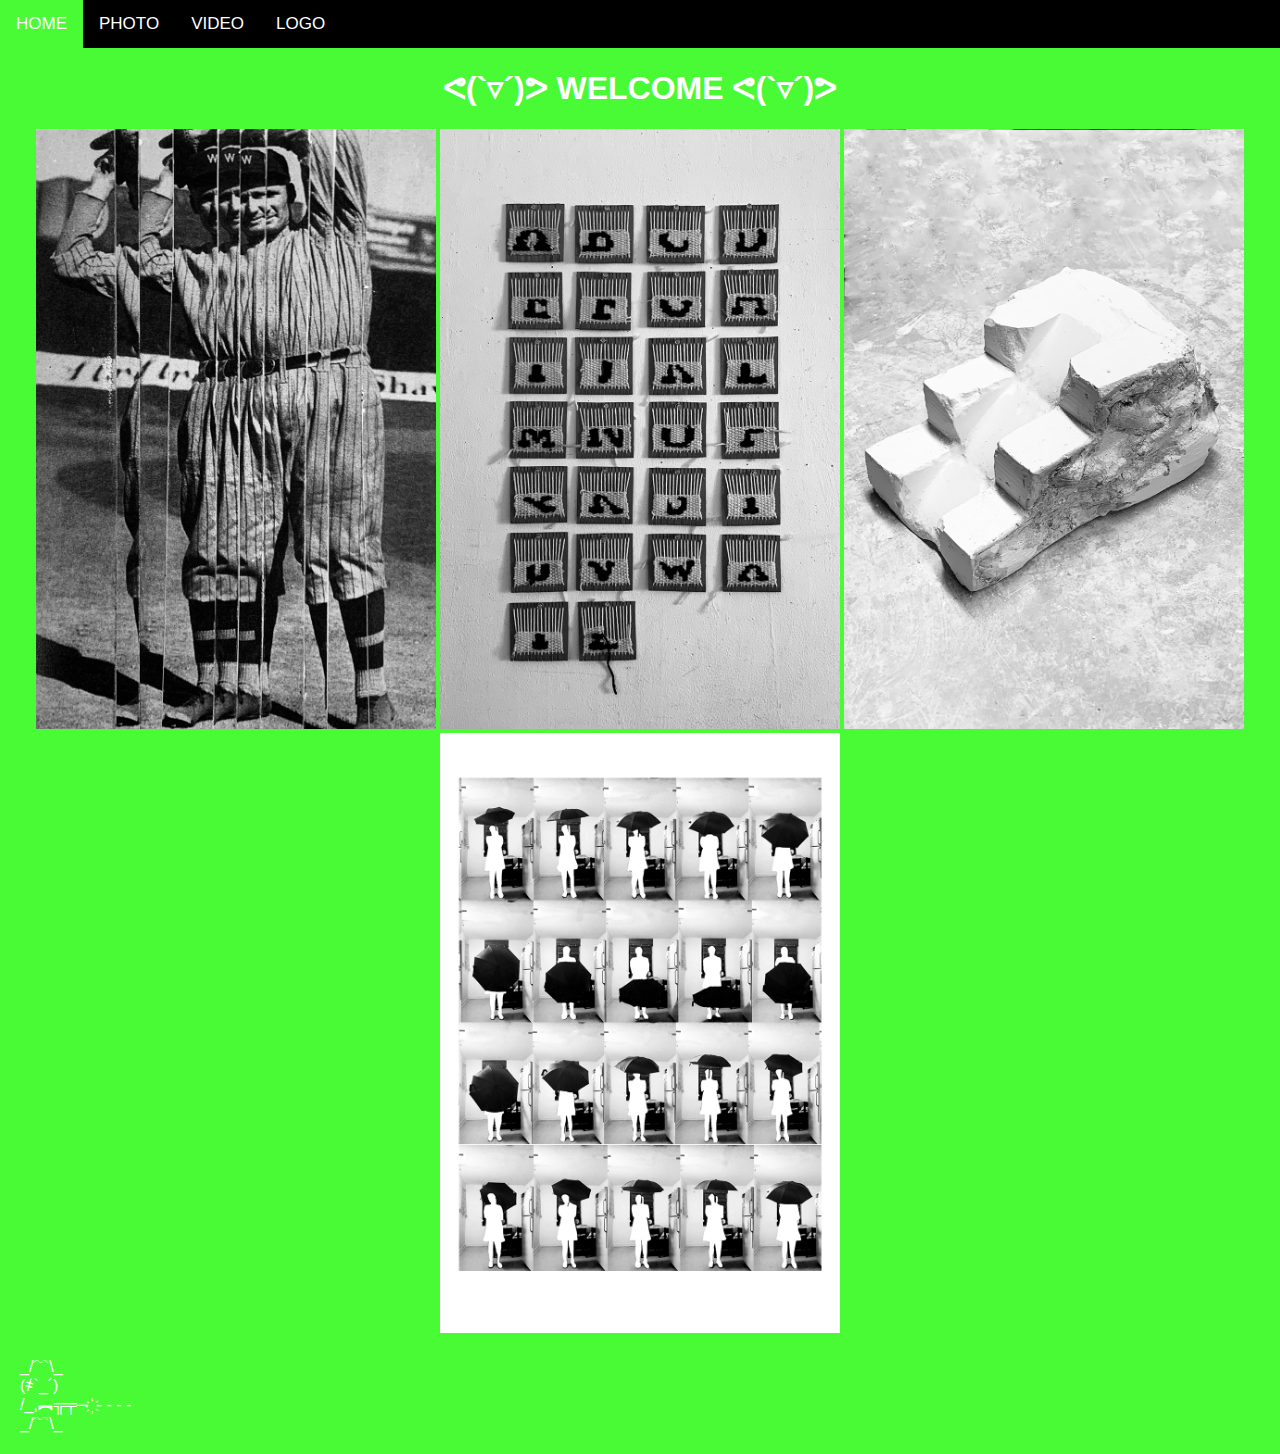
<file: index.html>
<!DOCTYPE html>
<html>
    
    <head>
         <meta charset="UTF-8">
    <meta name="viewport" content="width=device-width, initial-scale=1.0">
        
    <meta http-equiv="X-UA-Compatible" content="ie=edge">
   
                                           
       <title>Amanda's Site </title>
      	
<link rel= "shortcut icon" type="image/png" sizes="32x32" href="image/FAVICONN.png"/>

       
        <link rel="stylesheet" type="text/css" href="main.css">
        
        
    
    
        
        <body style="background-color:#49fb35;">  </body>
        
    </head>
  
    <body>
        
    
    
<div class="topnav">
  <a class="active" href="index.html">HOME</a>
  <a href="photo.html">PHOTO</a>
  <a href="video.html">VIDEO</a>
  <a href="logo.html">LOGO</a>
</div>

        <H1> ᕙ(`▿´)ᕗ WELCOME ᕙ(`▿´)ᕗ</H1>
    
       
        
        

        <div class="box">
    <img src="image/P10.jpg" alt="man" width="400" height="600">
  <img src="image/P15.jpg" alt="man" width="400" height="600">
  <img src="image/P16.jpg" alt="man" width="400" height="600">
 <img src="image/P12.jpg" alt="man" width="400" height="600">
              
        </div>
        <p class= "small">
    
_/﹋\_     <br>
(҂`_´)  <br>
            /_,︻╦╤─ ҉ - - - -<br>
_/﹋\_ 
        
        
        </p>
            
    </body>
</html>
</file>
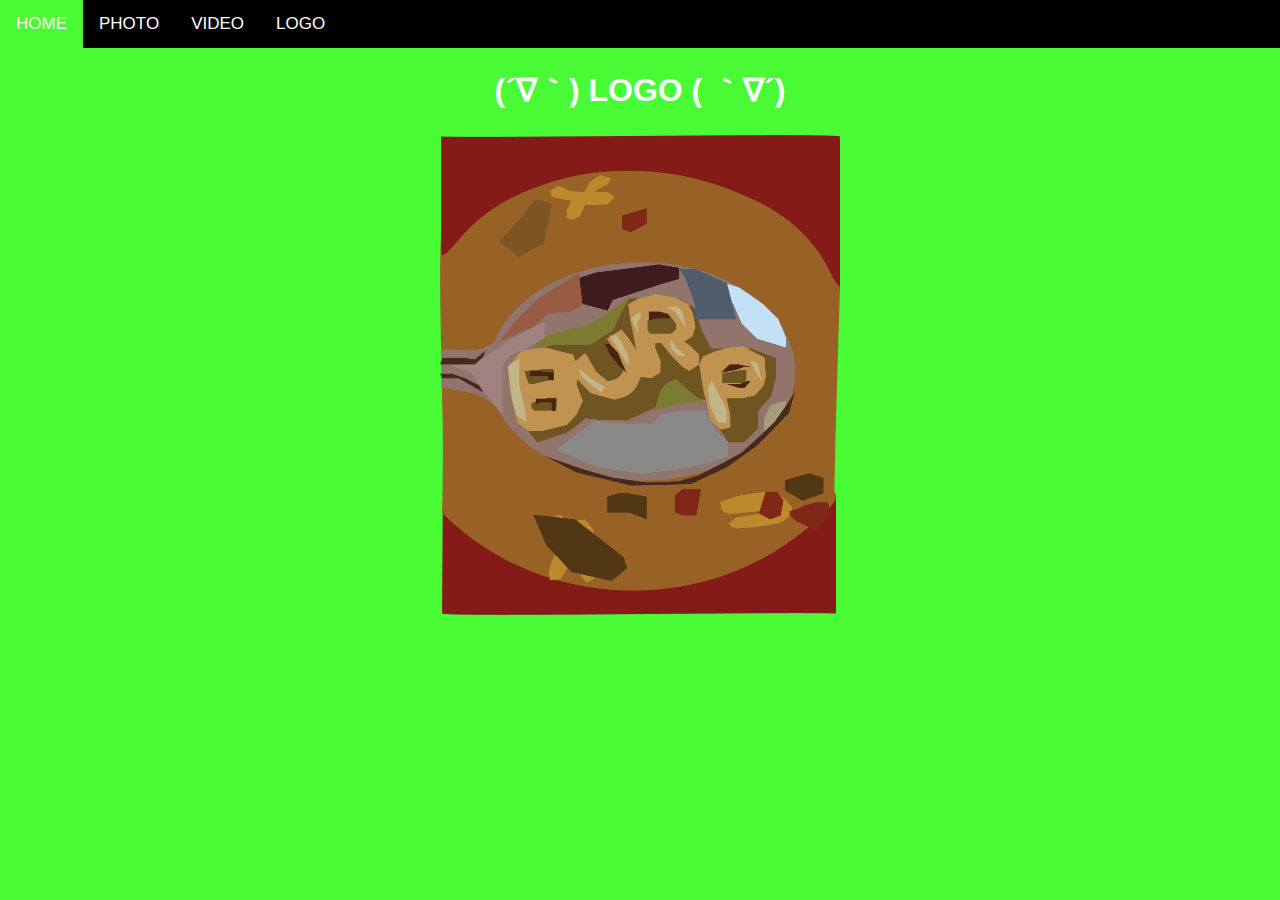
<file: logo.html>
<!DOCTYPE html>
<html>
    
    <head>
         <meta charset="UTF-8">
    <meta name="viewport" content="width=device-width, initial-scale=1.0">
        
    <meta http-equiv="X-UA-Compatible" content="ie=edge">
    
                                           
       <title>Amanda's Site </title>
        <link rel= "shortcut icon" type="image/png" sizes="32x32" href="image/FAVICONN.png"/>
       
        <link rel="stylesheet" type="text/css" href="main.css">
        
     
    
        
        <body style="background-color:#49fb35;">  </body>
    </head>
  
    <body>
        
    
    
<div class="topnav">
  <a class="active" href="index.html">HOME</a>
  <a href="photo.html">PHOTO</a>
  <a href="video.html">VIDEO</a>
  <a href="logo.html">LOGO</a>
</div>


<div class="box">

        <H1> (´∇｀) LOGO ( ｀∇´) </H1>
        
     
     <img src="image/logo.png" alt="man" width="400" height="480"> 
     
     
    </div>
        
    </body>
</html>
</file>
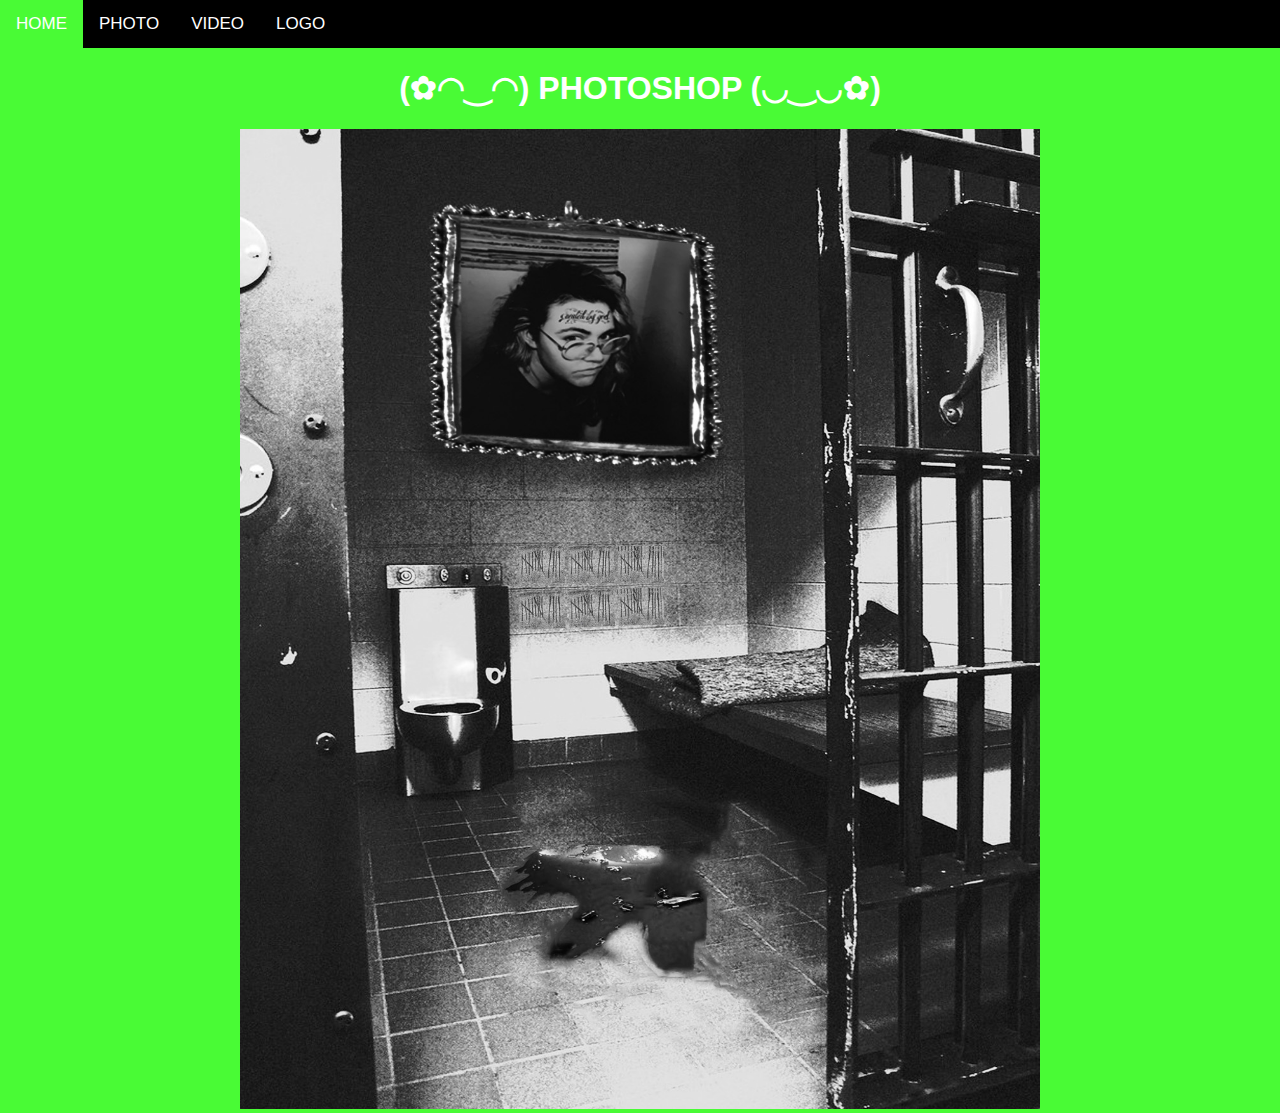
<file: photo.html>
<!DOCTYPE html>
<html>
    
    <head>
         <meta charset="UTF-8">
    <meta name="viewport" content="width=device-width, initial-scale=1.0">
        
    <meta http-equiv="X-UA-Compatible" content="ie=edge">
    
                                           
       <title>Amanda's Site </title>
        <link rel= "shortcut icon" type="image/png" sizes="32x32" href="image/FAVICONN.png"/>
       
        <link rel="stylesheet" type="text/css" href="main.css">
        
     
    
        
        <body style="background-color:#49fb35;">  </body>
    </head>
  
    <body>
        
    
    
<div class="topnav">
  <a class="active" href="index.html">HOME</a>
  <a href="photo.html">PHOTO</a>
  <a href="video.html">VIDEO</a>
  <a href="logo.html">LOGO</a>
</div>

        <H1> (✿◠‿◠) PHOTOSHOP (◡‿◡✿) </H1>
          <div class="box">
    <img src="image/IMAGE.jpg" alt="man" width="800" height="980">  
        </div>
        
    </body>
</html>
</file>
<file: main.css>
body {
  margin: 0;
  font-family: Arial, Helvetica, sans-serif;
color: white
}


.topnav {
  overflow: hidden;
  background-color: #000;
}

.topnav a {
  float: left;
  color: white;
  text-align: center;
  padding: 14px 16px;
  text-decoration: none;
  font-size: 17px;
}

.topnav a:hover {
  background-color: #49fb35;
  color: white;
}

.topnav a.active {
  background-color:#49fb35;
  color: white;
}

div.box {
    
    
    text-align: center
    
}

p.small {
   
margin: 20PX;
     line-height: 1.2;
  
}

H1 {
    
     text-align: center
}
</file>
